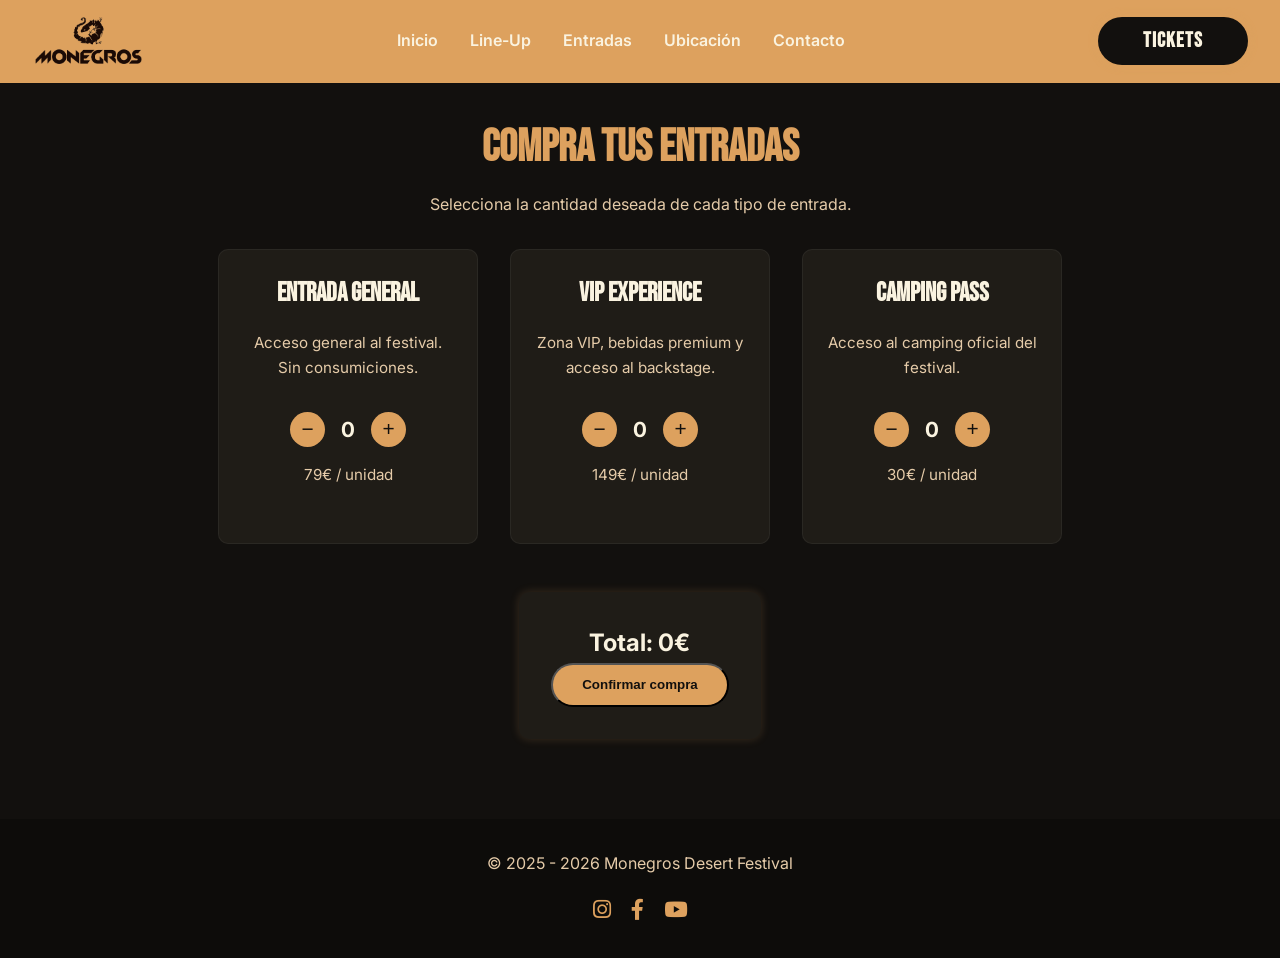
<file: entradas.html>
<!DOCTYPE html>
<html lang="es">
  <head>
    <meta charset="UTF-8" />
    <meta name="viewport" content="width=device-width, initial-scale=1.0" />
    <title>Comprar Entradas | Monegros Desert Festival 2026</title>
    <link rel="icon" type="image/png" href="img/logo.png" />

    <!-- Fuentes e iconos -->
    <link
      href="https://fonts.googleapis.com/css2?family=Bebas+Neue&family=Inter:wght@300;400;600&display=swap"
      rel="stylesheet"
    />
    <link
      rel="stylesheet"
      href="https://use.fontawesome.com/releases/v5.8.1/css/all.css"
    />

    <!-- CSS principal -->
    <link rel="stylesheet" href="css/style.css" />
  </head>

  <body>
    <!-- HEADER -->
    <header>
      <nav class="nav-bar">
        <div class="logo">
          <a href="index.html">
            <img src="img/logo.webp" alt="Monegros Desert Festival Logo" />
          </a>
        </div>

        <ul class="menu">
          <li><a href="index.html#inicio">Inicio</a></li>
          <li><a href="index.html#lineup">Line-Up</a></li>
          <li><a href="index.html#entradas">Entradas</a></li>
          <li><a href="index.html#ubicacion">Ubicación</a></li>
          <li><a href="index.html#contacto">Contacto</a></li>
        </ul>

        <div class="header-btn">
          <a href="entradas.html" class="btn-tickets">Tickets</a>
        </div>

        <div class="burger"><i class="fas fa-bars"></i></div>
      </nav>
    </header>

    <!-- SECCIÓN ENTRADAS -->
    <main class="compra">
      <section class="entradas-compra">
        <h1>Compra tus Entradas</h1>
        <p>Selecciona la cantidad deseada de cada tipo de entrada.</p>

        <div class="compra-grid">
          <!-- Entrada general -->
          <div class="ticket-card compra-card" data-precio="79">
            <h3>Entrada General</h3>
            <p>Acceso general al festival. Sin consumiciones.</p>
            <div class="contador">
              <button class="btn-restar">−</button>
              <span class="cantidad">0</span>
              <button class="btn-sumar">+</button>
            </div>
            <p class="precio-unitario">79€ / unidad</p>
          </div>

          <!-- VIP -->
          <div class="ticket-card compra-card" data-precio="149">
            <h3>VIP Experience</h3>
            <p>Zona VIP, bebidas premium y acceso al backstage.</p>
            <div class="contador">
              <button class="btn-restar">−</button>
              <span class="cantidad">0</span>
              <button class="btn-sumar">+</button>
            </div>
            <p class="precio-unitario">149€ / unidad</p>
          </div>

          <!-- Camping -->
          <div class="ticket-card compra-card" data-precio="30">
            <h3>Camping Pass</h3>
            <p>Acceso al camping oficial del festival.</p>
            <div class="contador">
              <button class="btn-restar">−</button>
              <span class="cantidad">0</span>
              <button class="btn-sumar">+</button>
            </div>
            <p class="precio-unitario">30€ / unidad</p>
          </div>
        </div>

        <div class="total-compra">
          <h2>Total: <span id="precio-total">0€</span></h2>
          <button id="btn-confirmar" class="btn-hero">Confirmar compra</button>
        </div>
      </section>
    </main>

    <!-- FOOTER -->
    <footer>
      <p>&copy; 2025 - 2026 Monegros Desert Festival</p>
      <div class="socials">
        <a
          href="https://www.instagram.com/monegrosfestival/"
          target="_blank"
          aria-label="Instagram oficial"
          ><i class="fab fa-instagram"></i
        ></a>
        <a
          href="https://www.facebook.com/MONEGROSDESERTFESTIVAL/?locale=es_ES"
          target="_blank"
          aria-label="Facebook oficial"
          ><i class="fab fa-facebook-f"></i
        ></a>
        <a
          href="https://www.youtube.com/@MonegrosOfficial"
          target="_blank"
          aria-label="Youtube oficial"
          ><i class="fab fa-youtube"></i
        ></a>
      </div>
    </footer>

    <script src="js/script.js"></script>
  </body>
</html>
</file>
<file: css/style.css>
/* VARIABLES */
:root {
  --color-bg: #12100e;
  --color-bg-alt: #1f1c17;
  --color-accent: #dda15e;
  --color-accent-dark: #f87910;
  --color-text: #faf3e0;
  --color-text-soft: #e5cba9;
  --transition: all 0.3s ease;
  --font-title: "Bebas Neue", sans-serif;
  --font-body: "Inter", sans-serif;
}

/* RESETEO */
* {
  margin: 0;
  padding: 0;
  box-sizing: border-box;
  scroll-behavior: smooth;
}

body {
  background: var(--color-bg);
  color: var(--color-text);
  font-family: var(--font-body);
  line-height: 1.6;
  overflow-x: hidden;
}

img,
video {
  width: 100%;
  height: auto;
  display: block;
}

/* HEADER / MENÚ */
header {
  position: fixed;
  top: 0;
  width: 100%;
  background: rgba(221, 161, 94);
  border-bottom: 1px solid rgba(221, 161, 94, 0.3);
  backdrop-filter: blur(6px);
  z-index: 100;
}

.nav-bar {
  display: flex;
  justify-content: space-between;
  align-items: center;
  padding: 1rem 2rem;
}

.logo img {
  height: 50px;
  filter: brightness(0.95);
  transition: var(--transition);
}

.menu {
  list-style: none;
  display: flex;
  gap: 2rem;
}

.menu a {
  color: var(--color-text);
  text-decoration: none;
  font-weight: 600;
  transition: var(--transition);
}

.menu a:hover {
  color: var(--color-bg-alt);
}

.btn-tickets {
  font-family: var(--font-title);
  text-decoration: none;
  background: var(--color-bg);
  color: var(--color-text);
  padding: 0.7rem 2.8rem;
  border-radius: 30px;
  font-size: 1.3rem;
  font-weight: 700;
  letter-spacing: 1px;
  box-shadow: 0 0 10px rgba(221, 161, 94, 0.4);
  transition: var(--transition);
}

.btn-tickets:hover {
  background: var(--color-accent-dark);
  box-shadow: 0 0 15px rgba(221, 161, 94, 0.6);
}

.burger {
  display: none;
  font-size: 1.8rem;
  color: var(--color-bg);
  cursor: pointer;
}

/* HERO VÍDEO */
.hero {
  position: relative;
  height: 100vh;
  display: flex;
  align-items: center;
  justify-content: center;
  text-align: center;
  overflow: hidden;
}

.video-bg {
  position: absolute;
  inset: 0;
  object-fit: cover;
  z-index: -2;
}

.overlay {
  position: absolute;
  inset: 0;
  background: rgba(18, 16, 14, 0.6);
  z-index: -1;
}

.hero-content {
  max-width: 700px;
  padding: 2rem;
  animation: fadeIn 1.5s ease;
}

.hero-content h1 {
  font-family: var(--font-title);
  font-size: 3.5rem;
  color: var(--color-accent);
  letter-spacing: 3px;
}

.hero-content p {
  color: var(--color-text-soft);
  margin: 1rem 0 2rem;
  font-size: 1.2rem;
}

.btn-hero {
  background: var(--color-accent);
  text-decoration: none;
  color: var(--color-bg);
  padding: 0.8rem 1.8rem;
  border-radius: 2rem;
  font-weight: 700;
  transition: var(--transition);
}

.btn-hero:hover {
  background: var(--color-accent-dark);
  transform: scale(1.08);
  box-shadow: 0 0 15px rgba(221, 161, 94, 0.6);
}

@keyframes fadeIn {
  from {
    opacity: 0;
    transform: translateY(20px);
  }
  to {
    opacity: 1;
    transform: translateY(0);
  }
}

/* LINE-UP */
.lineup {
  padding: 6rem 2rem;
  background: var(--color-bg-alt);
  text-align: center;
}

.lineup h2 {
  font-family: var(--font-title);
  font-size: 2.5rem;
  color: var(--color-accent);
  margin-bottom: 2rem;
}

.artists {
  display: flex;
  flex-wrap: wrap;
  justify-content: center;
  gap: 2rem;
  margin-top: 2rem;
}

.artist-card {
  width: 250px;
  background: #1a1714;
  border: 1px solid rgba(255, 255, 255, 0.05);
  border-radius: 10px;
  overflow: hidden;
  transition: var(--transition);
}

.artist-card img {
  height: 250px;
  object-fit: cover;
}

.artist-card h3 {
  padding: 1rem;
  font-family: var(--font-title);
  color: var(--color-text-soft);
}

.artist-card:hover {
  transform: scale(1.05);
  border-color: var(--color-accent);
  box-shadow: 0 0 15px rgba(221, 161, 94, 0.6);
}

/* ENTRADAS */
.entradas {
  padding: 6rem 2rem;
  text-align: center;
}

.entradas h2 {
  font-family: var(--font-title);
  font-size: 2.5rem;
  color: var(--color-accent);
  margin-bottom: 2rem;
}

.tickets {
  display: flex;
  flex-wrap: wrap;
  justify-content: center;
  gap: 2rem;
}

.ticket-card {
  background: var(--color-bg-alt);
  border: 1px solid rgba(255, 255, 255, 0.05);
  border-radius: 10px;
  width: 260px;
  padding: 1.5rem;
  transition: var(--transition);
}

.ticket-card h3 {
  font-family: var(--font-title);
  color: var(--color-text);
  font-size: 1.6rem;
}

.ticket-card p {
  color: var(--color-text-soft);
  margin: 1rem 0;
  font-size: 0.95rem;
}

.price {
  display: block;
  color: var(--color-accent);
  font-size: 1.4rem;
  margin-bottom: 1rem;
  font-weight: 700;
}

.btn-comprar {
  background: var(--color-accent);
  color: var(--color-bg);
  padding: 0.6rem 1.5rem;
  border-radius: 1.5rem;
  text-decoration: none;
  transition: var(--transition);
}

.btn-comprar:hover {
  background: var(--color-accent-dark);
  box-shadow: 0 0 15px rgba(221, 161, 94, 0.6);
}

/* UBICACIÓN */
.ubicacion {
  padding: 6rem 2rem;
  background: var(--color-bg-alt);
  text-align: center;
}

.ubicacion h2 {
  font-family: var(--font-title);
  color: var(--color-accent);
  font-size: 2.5rem;
  margin-bottom: 2.5rem;
}

.ubicacion-content {
  display: flex;
  align-items: center;
  justify-content: center;
  gap: 2rem;
  flex-wrap: wrap;
  margin-bottom: 2rem;
}

.ubicacion-texto {
  flex: 1;
  min-width: 300px;
  color: var(--color-text-soft);
  text-align: justify;
}

.ubicacion-imagen {
  flex: 0.9;
  min-width: 300px;
}

.ubicacion-imagen img {
  width: 100%;
  border-radius: 10px;
  box-shadow: 0 0 10px rgba(221, 161, 94, 0.2);
}

.ubicacion-mapa {
  margin-top: 4rem;
}

/* CONTACTO */
.contacto {
  padding: 6rem 2rem;
  text-align: center;
}

.contacto h2 {
  font-family: var(--font-title);
  color: var(--color-accent);
  font-size: 2.5rem;
  margin-bottom: 1.5rem;
}

form {
  display: flex;
  flex-direction: column;
  align-items: center;
  gap: 1rem;
  max-width: 500px;
  margin: auto;
}

input,
textarea {
  width: 100%;
  padding: 0.8rem;
  border: none;
  border-radius: 5px;
  background: #1a1714;
  color: var(--color-text);
  font-size: 1rem;
}

.btn-enviar {
  background: var(--color-accent);
  color: var(--color-bg);
  padding: 0.7rem 1.8rem;
  border: none;
  border-radius: 2rem;
  font-weight: 700;
  cursor: pointer;
  transition: var(--transition);
}

.btn-enviar:hover {
  background: var(--color-accent-dark);
  box-shadow: 0 0 15px rgba(221, 161, 94, 0.6);
}

/* FOOTER */
footer {
  background: #0d0c0a;
  text-align: center;
  padding: 2rem 1rem;
  color: var(--color-text-soft);
}

.socials {
  margin-top: 1rem;
}

.socials a {
  color: var(--color-accent);
  margin: 0 0.5rem;
  font-size: 1.3rem;
  transition: var(--transition);
}

.socials a:hover {
  color: var(--color-accent-dark);
}

/* COMPRA DE ENTRADAS */
.compra {
  padding: 7rem 2rem 5rem;
  text-align: center;
}

.compra h1 {
  font-family: var(--font-title);
  font-size: 2.8rem;
  color: var(--color-accent);
  margin-bottom: 0.5rem;
}

.compra p {
  color: var(--color-text-soft);
  margin-bottom: 2rem;
}

.compra-grid {
  display: flex;
  flex-wrap: wrap;
  justify-content: center;
  gap: 2rem;
  margin-bottom: 3rem;
}

.compra-card {
  text-align: center;
}

.contador {
  display: flex;
  justify-content: center;
  align-items: center;
  gap: 1rem;
  margin: 1rem 0;
}

.btn-sumar,
.btn-restar {
  background: var(--color-accent);
  border: none;
  border-radius: 50%;
  color: var(--color-bg);
  width: 35px;
  height: 35px;
  font-size: 1.3rem;
  cursor: pointer;
  transition: var(--transition);
}

.btn-sumar:hover,
.btn-restar:hover {
  background: var(--color-accent-dark);
}

.cantidad {
  font-size: 1.3rem;
  font-weight: bold;
  color: var(--color-text);
}

.total-compra {
  background: var(--color-bg-alt);
  padding: 2rem;
  border-radius: 10px;
  box-shadow: 0 0 10px rgba(221, 161, 94, 0.2);
  display: inline-block;
}

/* POPUP CONFIRMACIÓN COMPRA */
.popup-overlay {
  position: fixed;
  inset: 0;
  background: rgba(0, 0, 0, 0.6);
  z-index: 200;
  animation: fadeIn 0.25s ease;
}

.popup-compra {
  position: fixed;
  top: 50%;
  left: 50%;
  transform: translate(-50%, -50%);
  background: var(--color-bg-alt);
  padding: 2rem;
  border-radius: 10px;
  box-shadow: 0 0 20px rgba(221, 161, 94, 0.4);
  text-align: center;
  z-index: 201;
  max-width: 400px;
  width: 90%;
  animation: scaleIn 0.25s ease;
}

.popup-compra h2 {
  font-family: var(--font-title);
  color: var(--color-accent);
  font-size: 1.8rem;
  margin-bottom: 0.5rem;
}

.popup-compra p {
  color: var(--color-text-soft);
  margin-bottom: 1.5rem;
}

.btn-cerrar-popup {
  background: var(--color-accent);
  color: var(--color-bg);
  padding: 0.7rem 1.8rem;
  border: none;
  border-radius: 2rem;
  font-weight: 700;
  cursor: pointer;
  transition: var(--transition);
}

.btn-cerrar-popup:hover {
  background: var(--color-accent-dark);
  box-shadow: 0 0 15px rgba(221, 161, 94, 0.6);
}

@keyframes scaleIn {
  from {
    transform: translate(-50%, -50%) scale(0.85);
    opacity: 0;
  }
  to {
    transform: translate(-50%, -50%) scale(1);
    opacity: 1;
  }
}

/* MEDIA QUERIES */
@media (max-width: 768px) {
  .menu {
    position: fixed;
    top: 70px;
    left: 0;
    right: 0;
    height: calc(100vh - 70px);
    background: var(--color-bg);
    display: flex;
    flex-direction: column;
    justify-content: flex-start;
    gap: 1.2rem;
    padding: 1.5rem 2rem;
    transform: translateY(-110%);
    transition: transform 0.3s ease;
    z-index: 99;
    text-align: left;
  }

  .menu.menu-show {
    transform: translateY(0);
  }

  .burger {
    display: block;
  }

  .burger i {
    transition: transform 0.3s ease, color 0.3s ease;
  }

  .burger:hover i {
    transform: scale(1.2);
    color: var(--color-accent-dark);
  }

  .artists,
  .tickets {
    flex-direction: column;
    align-items: center;
  }

  .hero {
    height: 100vh;
  }

  .video-bg {
    object-fit: cover;
    width: 100%;
    height: 120vh;
    object-position: center top;
    transform: scale(1.2);
    transition: transform 0.4s ease;
  }

  .hero-content {
    padding: 1.5rem;
    max-width: 90%;
  }

  .ubicacion-content {
    flex-direction: column;
  }

  .ubicacion-texto {
    text-align: center;
  }
}
</file>
